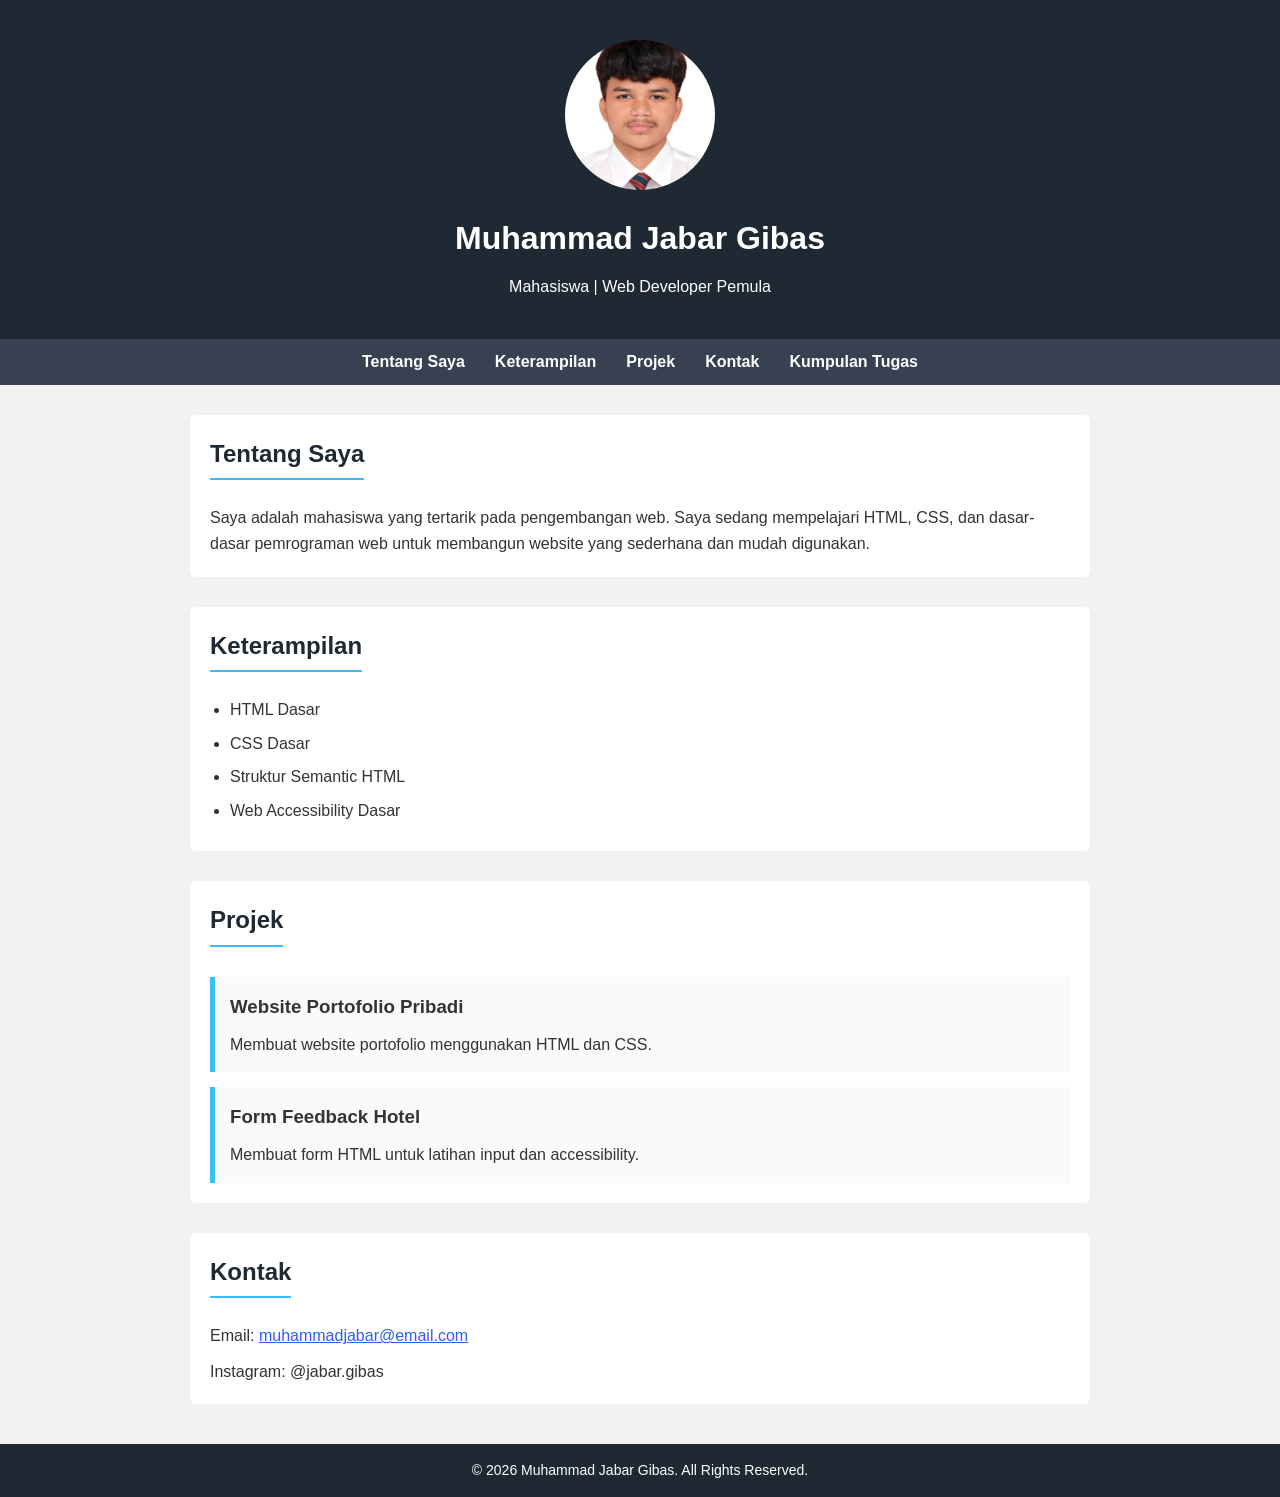
<file: index.html>
<!DOCTYPE html>
<html lang="id">
<head>
    <meta charset="UTF-8">
    <meta name="viewport" content="width=device-width, initial-scale=1.0">
    <title>Portofolio | Muhammad Jabar Gibas</title>
    <link rel="stylesheet" href="style.css">
</head>
<body>

    <!-- HEADER -->
    <header>
        <img class="profile" src="profile.jpeg" alt="Foto Profil">
        <h1>Muhammad Jabar Gibas</h1>
        <p>Mahasiswa | Web Developer Pemula</p>
    </header>

    <!-- NAVIGATION -->
    <nav>
        <ul>
            <li><a href="#tentang">Tentang Saya</a></li>
            <li><a href="#skill">Keterampilan</a></li>
            <li><a href="#projek">Projek</a></li>
            <li><a href="#kontak">Kontak</a></li>

            <li class="dropdown-parent">
                <a href="#">Kumpulan Tugas</a>
                
                <ul class="submenu">
                    <li><a href="tugas10/h10.html">Tugas 10</a></li>
                    <li><a href="tugas11/from.html">Tugas 11</a></li>
                    <li><a href="tugas12/navbar.html">Tugas 12</a></li>
                </ul>
        </ul>
    </nav>

    <!-- TENTANG -->
    <section id="tentang">
        <h2>Tentang Saya</h2>
        <p>
            Saya adalah mahasiswa yang tertarik pada pengembangan web.
            Saya sedang mempelajari HTML, CSS, dan dasar-dasar pemrograman web
            untuk membangun website yang sederhana dan mudah digunakan.
        </p>
    </section>

    <!-- SKILL -->
    <section id="skill">
        <h2>Keterampilan</h2>
        <ul>
            <li>HTML Dasar</li>
            <li>CSS Dasar</li>
            <li>Struktur Semantic HTML</li>
            <li>Web Accessibility Dasar</li>
        </ul>
    </section>

    <!-- PROJEK -->
    <section id="projek">
        <h2>Projek</h2>

        <article>
            <h3>Website Portofolio Pribadi</h3>
            <p>Membuat website portofolio menggunakan HTML dan CSS.</p>
        </article>

        <article>
            <h3>Form Feedback Hotel</h3>
            <p>Membuat form HTML untuk latihan input dan accessibility.</p>
        </article>
    </section>

    <!-- KONTAK -->
    <section id="kontak">
        <h2>Kontak</h2>
        <p>Email: <a href="mailto:muhammadjabar@email.com">muhammadjabar@email.com</a></p>
        <p>Instagram: @jabar.gibas</p>
    </section>

    <!-- FOOTER -->
    <footer>
        <p>&copy; 2026 Muhammad Jabar Gibas. All Rights Reserved.</p>
    </footer>

</body>
</html>
</file>
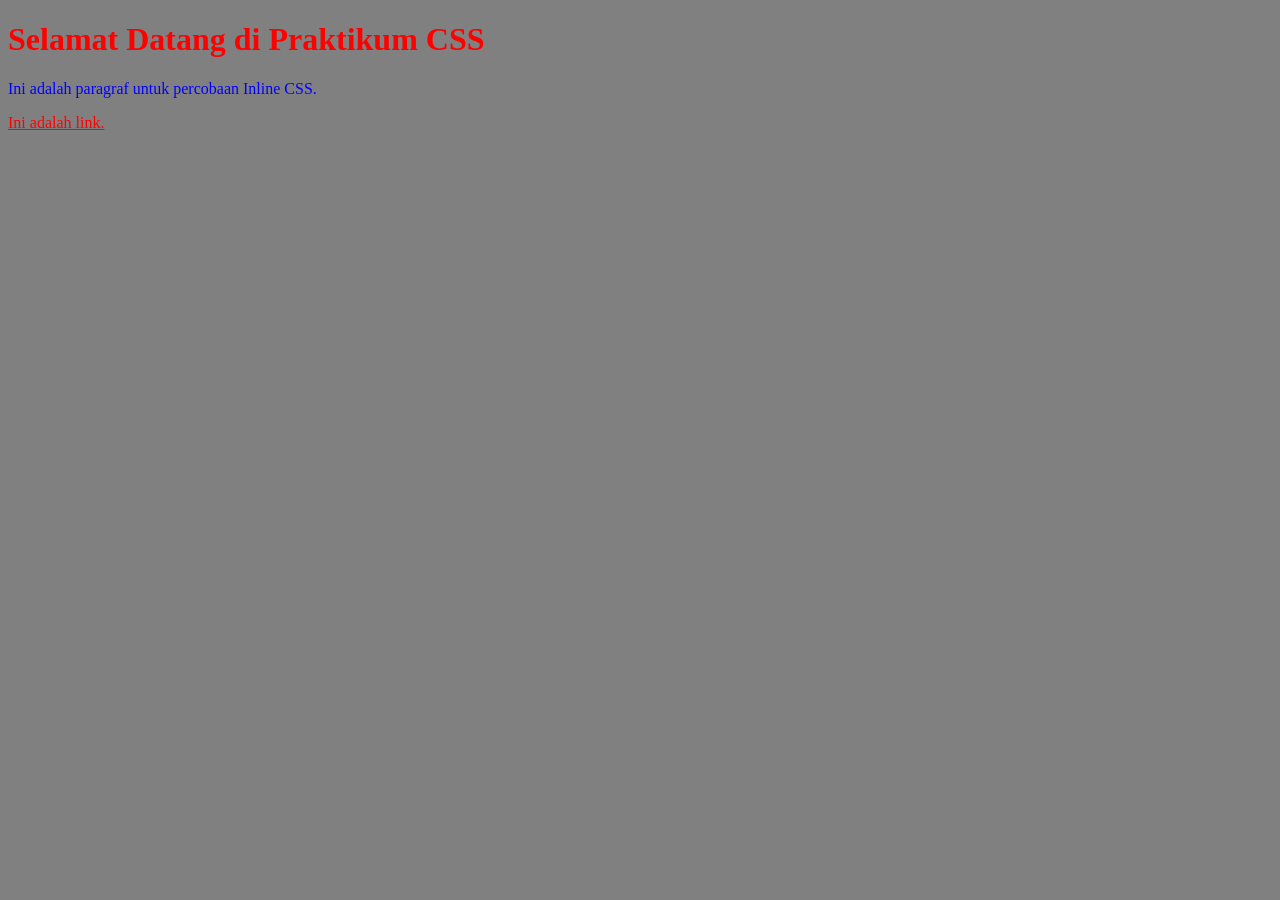
<file: tugas10/1.html>
<!DOCTYPE html>
<html lang="id">
<head>
    <style>
        body{background-color: gray;}
    </style>
    <style>
        a {color: purple;}
    </style>
    <style>
        a{
            color: red !important;
        }
    </style>
    <meta charset="UTF-8">
    <meta name="viewport" content="width=device-width, initial-scale=1.0">
    <title>Sesi 1: The Cascade</title>
    <link rel="stylesheet" href="1.css">
</head>
<body>
    <h1>Selamat Datang di Praktikum CSS</h1>
    <p style="color: blue;">Ini adalah paragraf untuk percobaan Inline CSS.</p>
    <a href="#">Ini adalah link.</a>
</body>
</html>
</file>
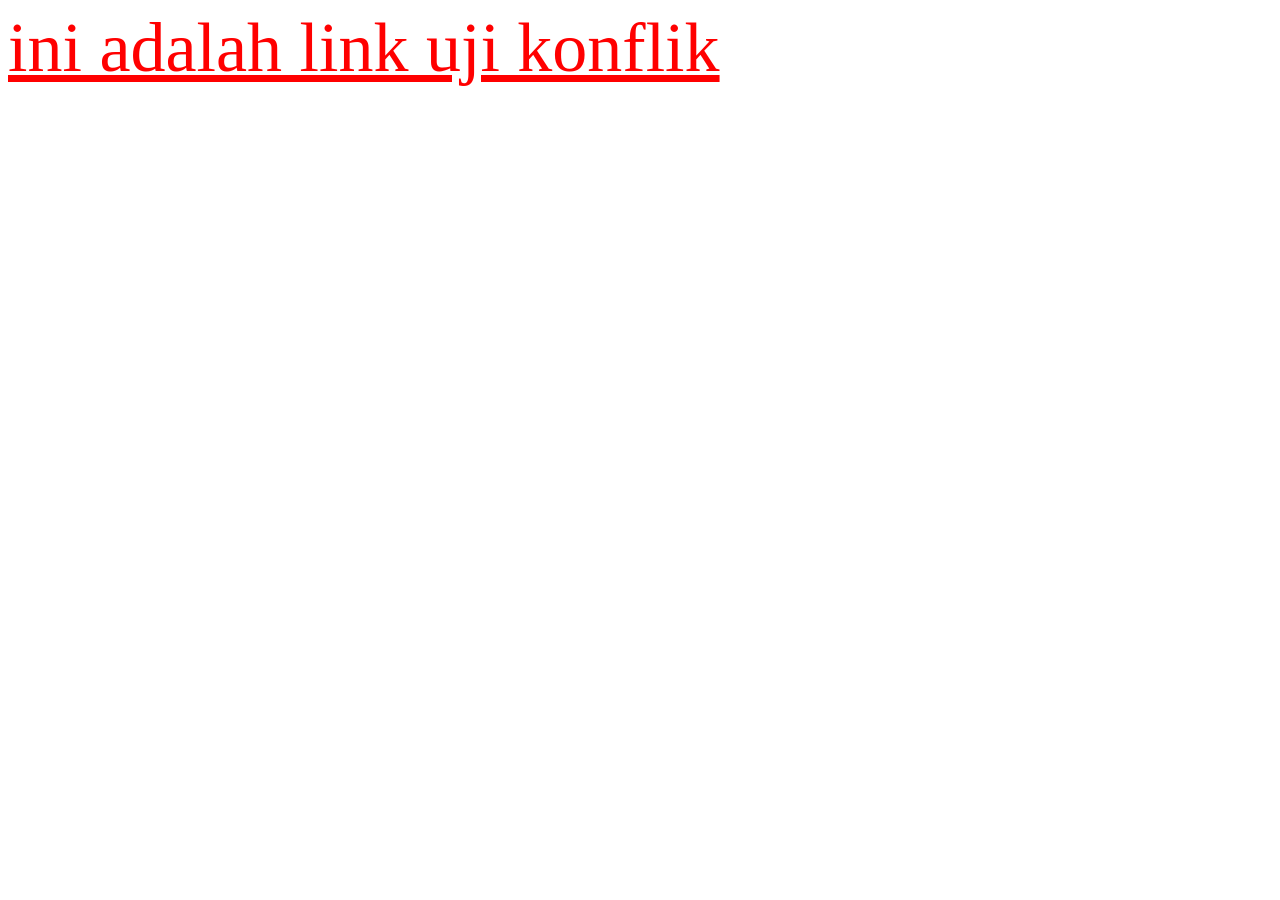
<file: tugas10/2.html>
<!DOCTYPE html>
<html lang="id">
<head>
    <meta charset="UTF-8">
    <meta name="viewport" content="width=device-width, initial-scale=1.0">
    <link rel="stylesheet" href="2.css">
   
</head>
<body>
    <a href="#">ini adalah link uji konflik</a>
</body>
</html>
</file>
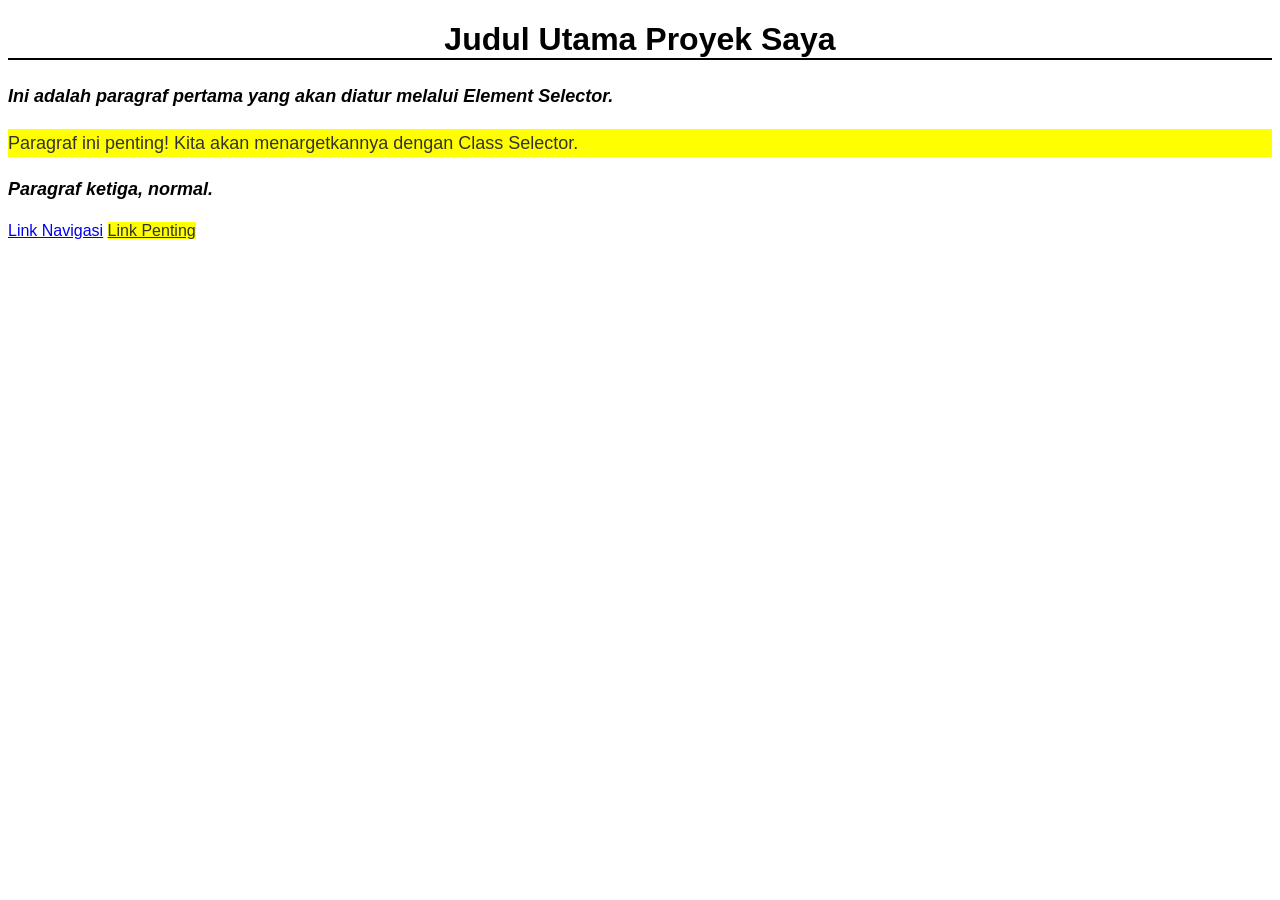
<file: tugas10/3.html>
<!DOCTYPE html>
<html lang="id">
<head>
    <meta charset="UTF-8">
    <title>Sesi 2: Selector dan Teks</title>
    <link rel="stylesheet" href="3.css">
</head>
<body>
    <h1 id="main-title">Judul Utama Proyek Saya</h1>
    <p>
        Ini adalah paragraf pertama yang akan diatur melalui Element Selector.
    </p>
    <p class="highlight">
        Paragraf ini penting! Kita akan menargetkannya dengan Class Selector.
    </p>
    <p>Paragraf ketiga, normal.</p>
    <a href="#">Link Navigasi</a>
    <a href="#" class="highlight">Link Penting</a>
    
 


</body>
</html>
</file>
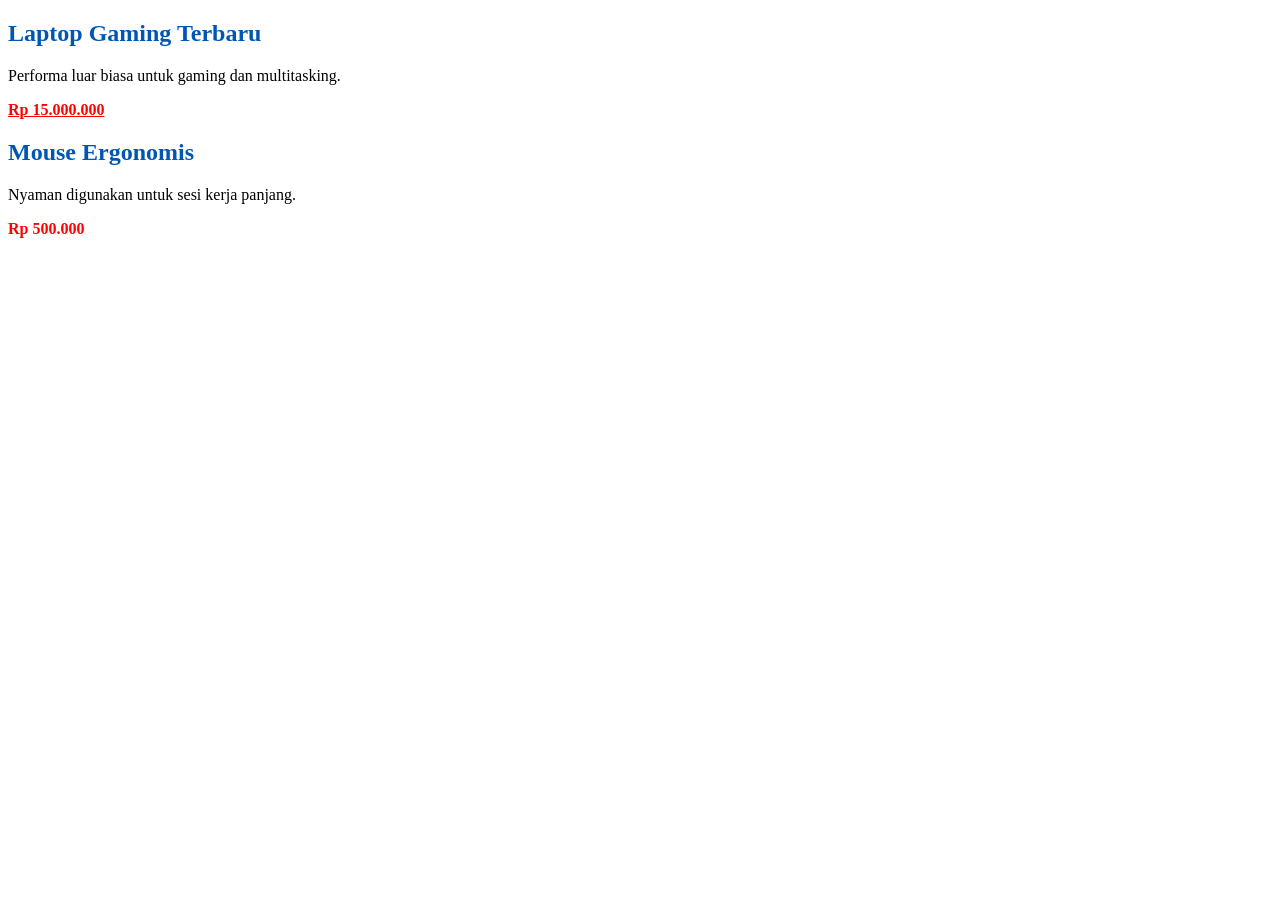
<file: tugas10/4.html>
<!DOCTYPE html>
<html lang="id">
<head>
    <meta charset="UTF-8">
    <title>Sesi 2: Selector dan Teks</title>
    <link rel="stylesheet" href="4.css">
</head>
<body>
    <div class="product-card">
    <h2>Laptop Gaming Terbaru</h2>
    <p>Performa luar biasa untuk gaming dan multitasking.</p>
    <p class="price" id="diskon">Rp 15.000.000</p>
    </div>

    <div class="product-card">
        <h2>Mouse Ergonomis</h2>
        <p>Nyaman digunakan untuk sesi kerja panjang.</p>
        <p class="price">Rp 500.000</p>
    </div>
    
</body>
</html>
</file>
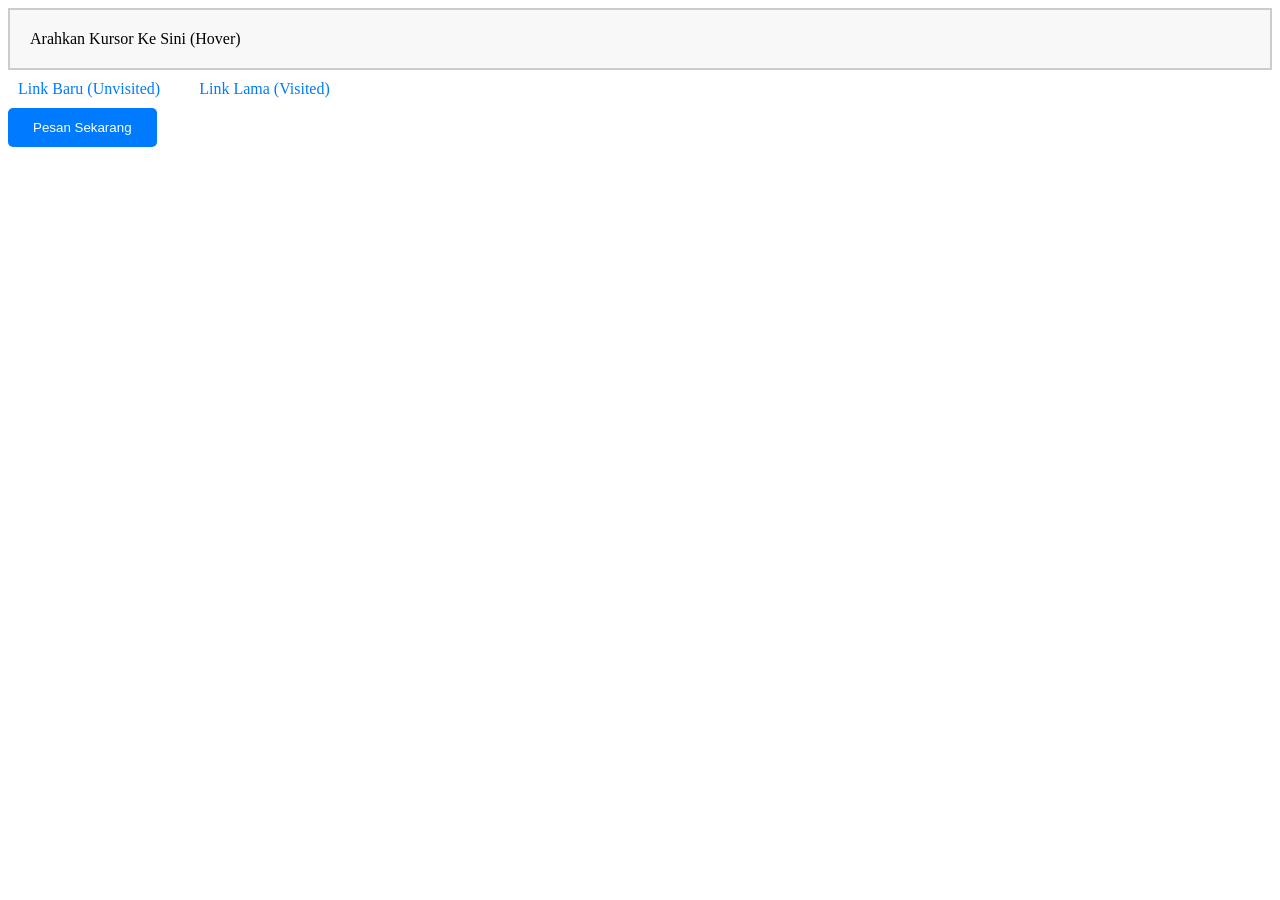
<file: tugas10/6.html>
<!DOCTYPE html>
<html lang="id">
<head>
    <meta charset="UTF-8">
    <title>Sesi 2: Selector dan Teks</title>
    <link rel="stylesheet" href="6.css">
</head>
<body>
    <div class="interaktif-box">Arahkan Kursor Ke Sini (Hover)</div>
    <div class="link-container">
        <a href="https://example.com/new" class="nav-link">Link Baru (Unvisited)</a>
        <a href="#" class="nav-link">Link Lama (Visited)</a>
    </div>
    <button class="cta-button">Pesan Sekarang</button>
</body>
</html>
</file>
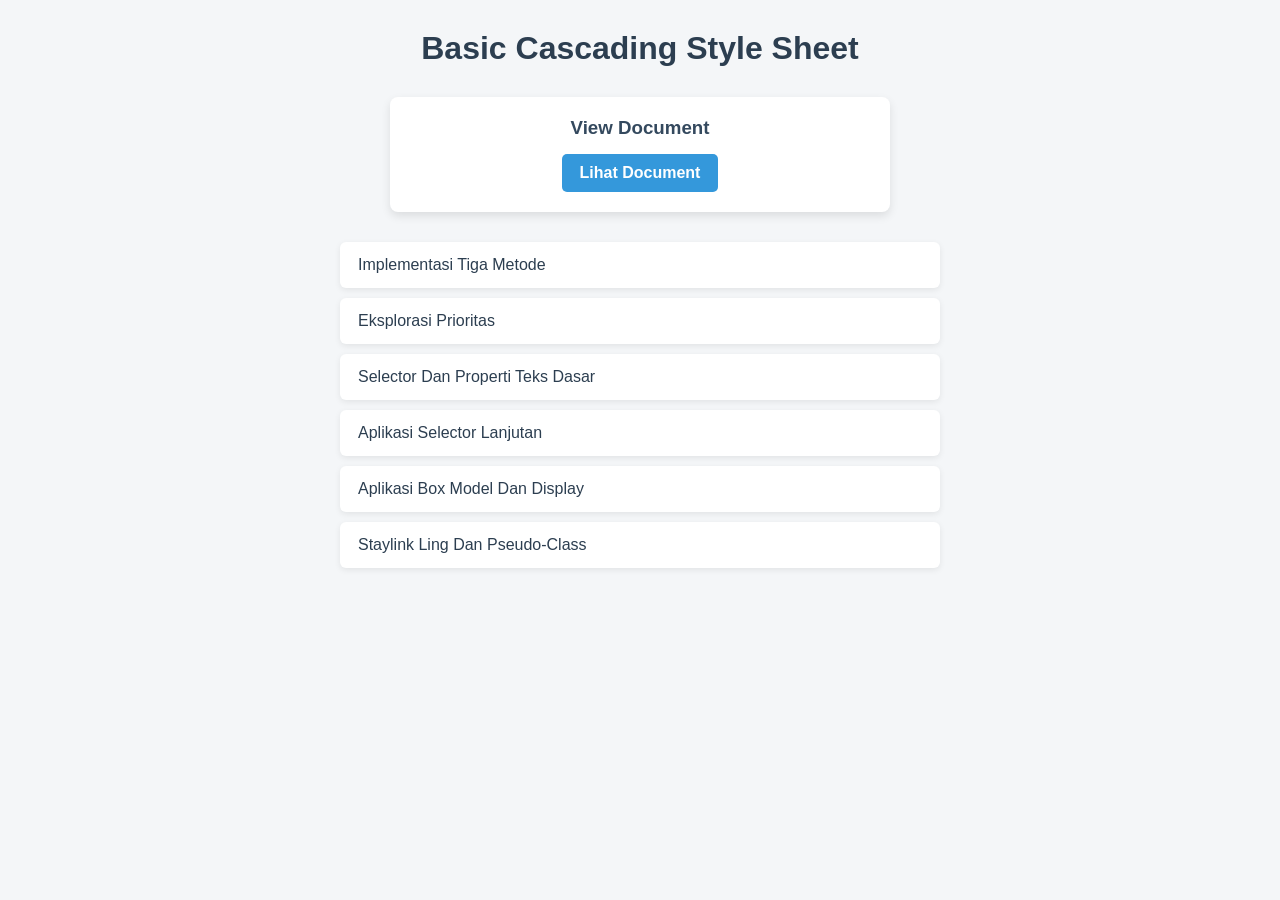
<file: tugas10/h10.html>
<!DOCTYPE html>
<html lang="en">
<head>
    <meta charset="UTF-8">
    <title>Document</title>
    <link rel="stylesheet" href="h10.css">
</head>
<body>  
    <h1>Basic Cascading Style Sheet</h1>
    <div class="Document">
        <h3>View Document</h3>
        <a class="btn" href="https://docs.google.com/document/d/1UdYGQ6SjxIRMGRVtNW9xFZQkj-COO2Va/edit?usp=sharing&ouid=115203220441589571480&rtpof=true&sd=true">Lihat Document</a>
    </div>
    <div class="list">
        <ul>
            <li>
                <a href="1.html">Implementasi Tiga Metode</a>
            </li>
            <li>
                <a href="2.html">Eksplorasi Prioritas</a>
            </li>
            <li>
                <a href="3.html">Selector Dan Properti Teks Dasar</a>
            </li>
            <li>
                <a href="4.html">Aplikasi Selector Lanjutan</a>
            </li>
            <li>
                <a href="5.html">Aplikasi Box Model Dan Display</a>
            </li>
            <li>
                <a href="6.html">Staylink Ling Dan Pseudo-Class</a>
            </li>
        </ul>
    </div>
</body>
</html>
</file>
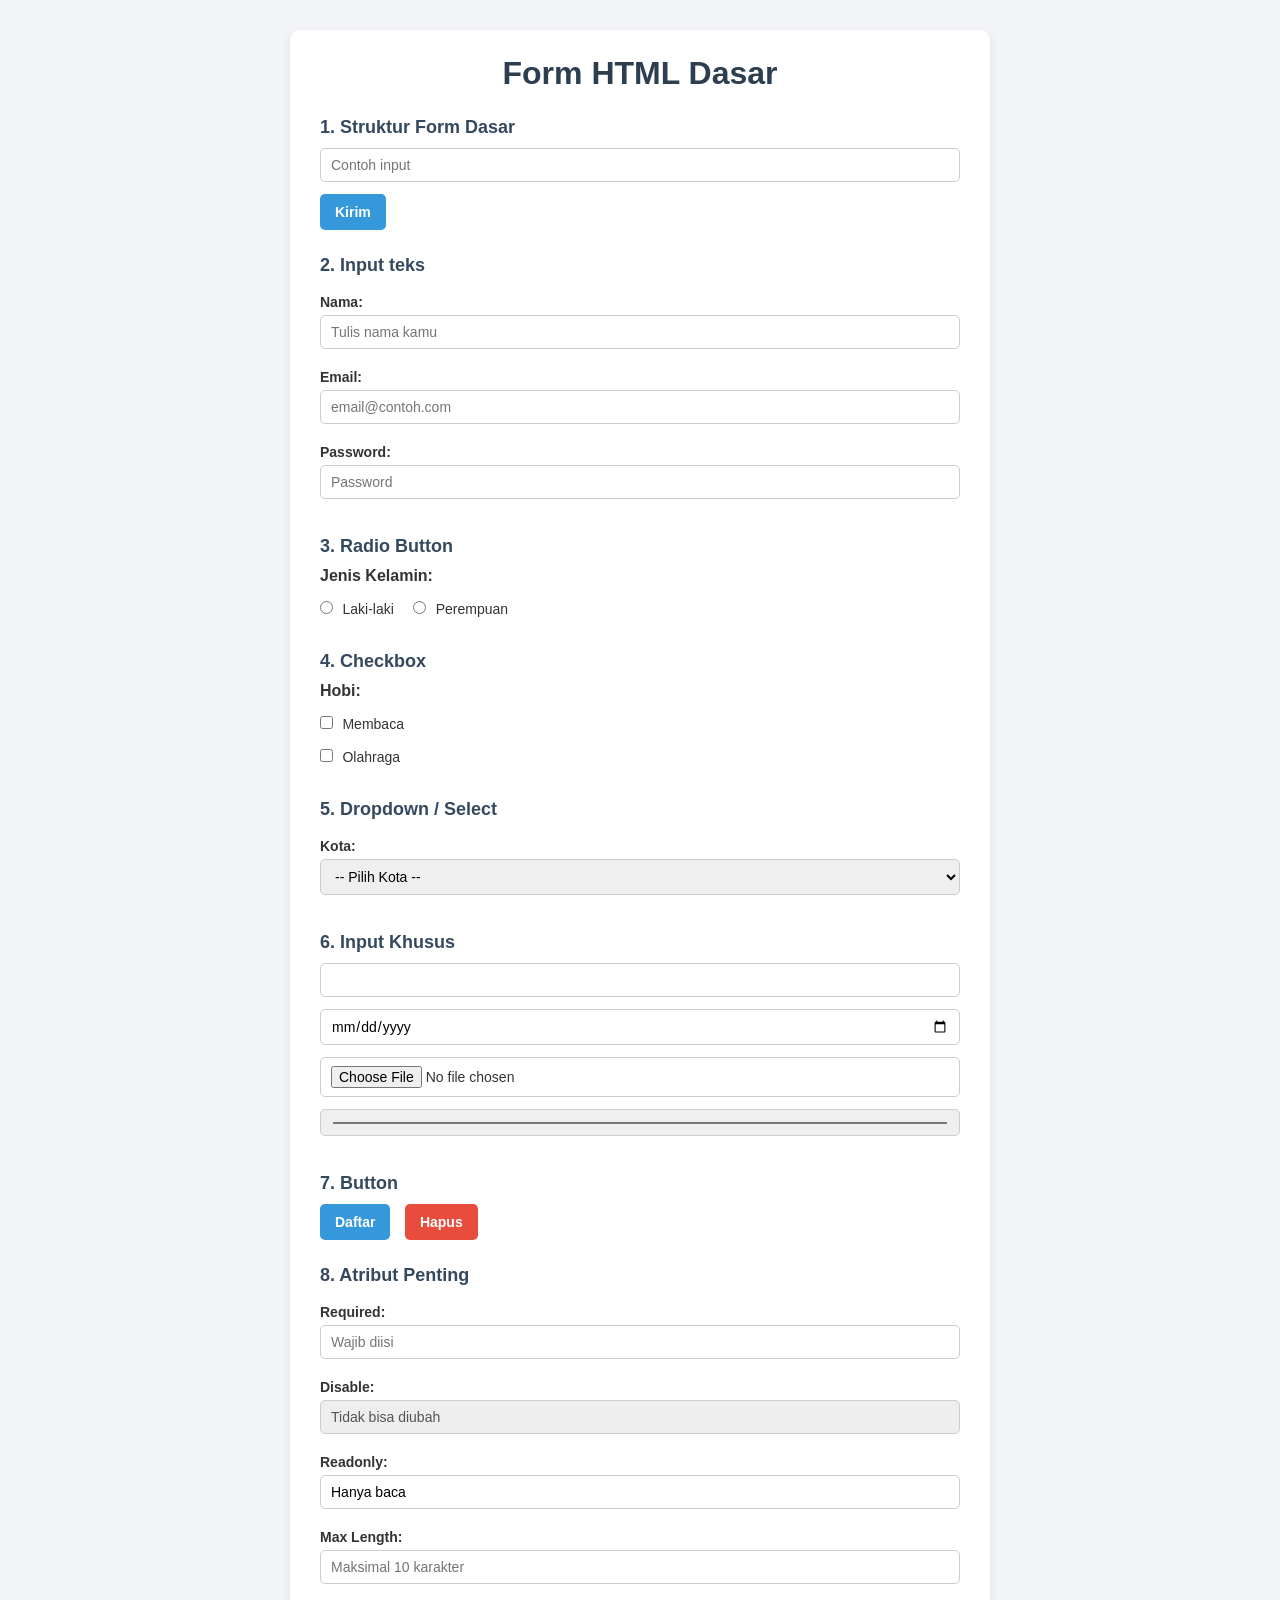
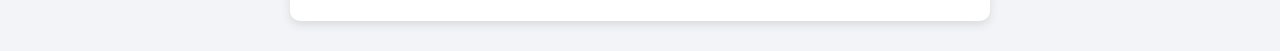
<file: tugas11/from.html>
<!DOCTYPE html>
<html lang="id">
<head>
    <meta charset="UTF-8">
    <meta name="viewport" content="width=device-width, initial-scale=1.0">
    <title>Form HTML Dasar</title>
    <link rel="stylesheet" href="from.css">
</head>
<body>
  <div class="container">
  <h1>Form HTML Dasar</h1>
    <!-- Struktur Form Dasar -->
    <h2>1. Struktur Form Dasar</h2>
    <form>
      <input type="text" placeholder="Contoh input">
      <button type="submit">Kirim</button>
    </form>
    <!-- Input Teks -->
    <h2>2. Input teks</h2>
    <label for="nama">Nama:</label>
    <input type="text" id="nama" placeholder="Tulis nama kamu">
    <br>
    <label for="email">Email:</label>
    <input type="email" id="email" placeholder="email@contoh.com">
    <br>
    <label for="password">Password:</label>
    <input type="password" id="password" placeholder="Password">
    <br>
    <!-- RADIO BUTTON = (Pilih SATU) -->
    <h2>3. Radio Button</h2>
    <p>Jenis Kelamin:</p>
    <input type="radio" id="pria" name="gender" value="laki-laki">
    <label for="pria">Laki-laki</label>
    <input type="radio" id="wanita" name="gender" value="perempuan">
    <label for="wanita">Perempuan</label>
    <!-- CHECKBOX = Pilih BANYAK (□) -->
    <h2>4. Checkbox</h2>
    <p>Hobi:</p>
    <input type="checkbox" id="baca" name="hobi" value="membaca">
    <label for="baca">Membaca</label>
    <br>
    <input type="checkbox" id="olahraga" name="hobi" value="olahraga">
    <label for="olahraga">Olahraga</label>
    <!-- DROPDOWN / SELECT -->
    <h2>5. Dropdown / Select</h2>
    <label for="kota">Kota:</label>
    <select id="kota" name="kota">
      <option value="">-- Pilih Kota --</option>
      <option value="jakarta">Jakarta</option>
      <option value="bandung">Bandung</option>
      <option value="surabaya">Surabaya</option>
      <option value="tasikmalaya">Tasikmalaya</option>
    </select>
    <!-- Input Khusus -->
    <h2>6. Input Khusus</h2>
    <input type="number" min="1" max="100" step="1">
    <br>
    <input type="date">
    <br>
    <input type="file" accept=".jpg,.png,.pdf">
    <br>
    <input type="color" value="#3498db">
    <!-- Button -->
    <h2>7. Button</h2>
    <button type="submit">Daftar</button>
    <button type="reset">Hapus</button>
    <!-- Atribut Penting -->
    <h2>8. Atribut Penting</h2>
    <label for="required">Required:</label>
    <input type="text" required placeholder="Wajib diisi">
    <br>
    <label for="disable">Disable:</label>
    <input type="text" disabled value="Tidak bisa diubah">
    <br>
    <label for="readonly">Readonly:</label>
    <input type="text" readonly value="Hanya baca">
    <br>
    <label for="maxlength">Max Length:</label>
    <input type="text" maxlength placeholder="Maksimal 10 karakter">
    </div>
</body>
</html>
</file>
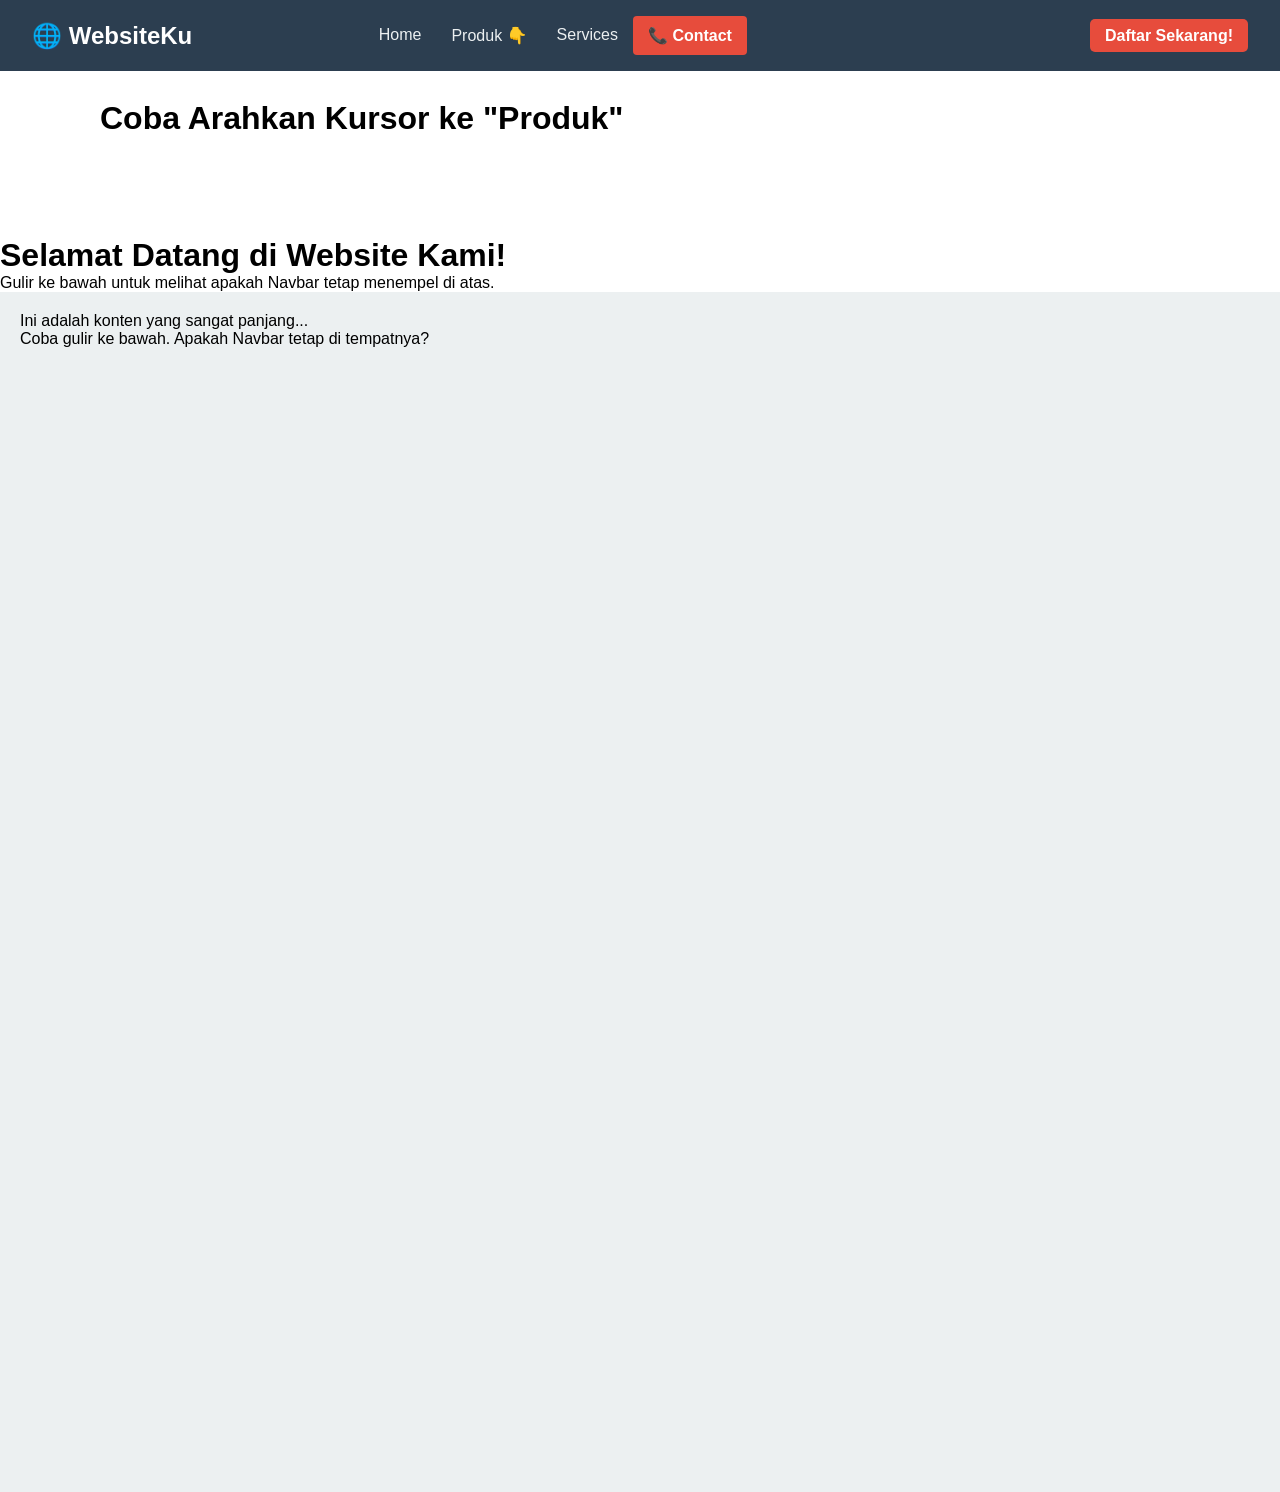
<file: tugas12/navbar.html>
<!DOCTYPE html>
<html lang="id">
<head>
    <meta charset="UTF-8">
    <meta name="viewport" content="width=device-width, initial-scale=1.0">
    <title>Dropdown Navbar Basic</title>
    
    <link rel="stylesheet" href="12.css"> 
</head>
<body>

    <nav class="navbar">
        <div class="logo">
            <a href="#">🌐 WebsiteKu</a>
        </div>
        
        <ul class="main-menu">
            <li><a href="home.html">Home</a></li>
            
            <li class="dropdown-parent">
                <a href="#">Produk 👇</a>
                
                <ul class="submenu">
                    <li><a href="#">Kategori A</a></li>
                    <li><a href="#">Kategori B</a></li>
                    <li><a href="#">Kategori C</a></li>
                </ul>
            </li>
            
            <li><a href="service.html">Services</a></li>
            <li class="dropdown-parent"><a href="#" class="nav-link active">📞 Contact</a></li>
        </ul>
        <ul class="main-menu">
        </ul>
    
    <div class="nav-cta">
        <a href="#daftar" class="cta-button">
            Daftar Sekarang!
        </a>
    </div>

</nav>

    </nav>
    
    <div style="padding: 100px;">
        <h1>Coba Arahkan Kursor ke "Produk"</h1>
    </div>
</nav>
    
    <main>
        <h1>Selamat Datang di Website Kami!</h1>
        <p>Gulir ke bawah untuk melihat apakah Navbar tetap menempel di atas.</p>
        
        <div style="height: 1200px; background-color: #ecf0f1; padding: 20px;">
            <p>Ini adalah konten yang sangat panjang...</p>
            <p>Coba gulir ke bawah. Apakah Navbar tetap di tempatnya?</p>
        </div>
    </main>

</body>
</html>
</file>
<file: style.css>
/* RESET DASAR */
* {
    margin: 0;
    padding: 0;
    box-sizing: border-box;
    font-family: Arial, Helvetica, sans-serif;
}

/* BODY */
body {
    background-color: #f2f2f2;
    color: #333;
    line-height: 1.6;
}

/* HEADER */
header {
    background-color: #1f2933;
    color: #ffffff;
    text-align: center;
    padding: 40px 20px;
}

header .profile {
    width: 150px;
    height: 150px;
    border-radius: 50%;
    object-fit: cover;
    margin-bottom: 15px;
}

header h1 {
    font-size: 32px;
}

header p {
    font-size: 16px;
    margin-top: 10px;
}

/* NAVIGATION */
nav {
    background-color: #374151;
}

nav ul {
    list-style: none;
    display: flex;
    justify-content: center;
    padding: 10px 0;
}

nav ul li {
    margin: 0 15px;
}

nav ul li a {
    color: #ffffff;
    text-decoration: none;
    font-weight: bold;
}

nav ul li a:hover {
    color: #38bdf8;
}

.dropdown-parent {
    list-style: none;
    /* Kunci Positioning 1: Membuat LI ini menjadi jangkar untuk sub-menu. */
    position: relative; 
}

/* 2. SUBMENU (Yang akan disembunyikan) */
.submenu {
    list-style: none;
    /* Kunci Positioning 2: Membuat sub-menu 'melayang' di atas konten lain. */
    position: absolute; 
    /* Tempatkan tepat 100% dari tinggi parent (di bawahnya) */
    top: 100%; 
    left: 0;
    min-width: 125px;
    background-color: #34495e;
    
    /* Kunci Display 1: Default-nya sembunyikan! */
    display: none; 
    z-index: 10; 
}

/* 3. AKSI HOVER */
.dropdown-parent:hover .submenu {
    /* Kunci Display 2: Tampilkan sub-menu hanya ketika kursor di atas parent. */
    display: block; 
}

/* Styling Sub-menu Links */
.submenu li a {
    color: white;
    padding: 10px 15px;
    border-top: 1px solid #4d657a;
}
.submenu li a:hover {
    background-color: #5d81a5;
}

/* SECTION */
section {
    max-width: 900px;
    margin: 30px auto;
    padding: 20px;
    background-color: #ffffff;
    border-radius: 6px;
}

section h2 {
    margin-bottom: 15px;
    color: #1f2933;
    border-bottom: 2px solid #38bdf8;
    display: inline-block;
    padding-bottom: 5px;
}

/* PARAGRAF */
section p {
    margin-top: 10px;
}

/* SKILL LIST */
#skill ul {
    margin-top: 10px;
    padding-left: 20px;
}

#skill ul li {
    margin-bottom: 8px;
}

/* PROJECT */
article {
    margin-top: 15px;
    padding: 15px;
    background-color: #f9fafb;
    border-left: 5px solid #38bdf8;
}

article h3 {
    margin-bottom: 5px;
}

/* LINK */
a {
    color: #2563eb;
}

a:hover {
    text-decoration: underline;
}

/* FOOTER */
footer {
    background-color: #1f2933;
    color: #ffffff;
    text-align: center;
    padding: 15px;
    margin-top: 40px;
    font-size: 14px;
}
</file>
<file: tugas10/1.css>
h1 {
    color: #ff0000;
}
a{
    color: green;
}
</file>
<file: tugas10/2.css>
a {
            color: purple;
            color: red !important;
           font-size: 70px;
        }
</file>
<file: tugas10/3.css>
p{
    font-size: 18px;line-height: 1.6;
}
.highlight {
    background-color: yellow; color: #333;
}
#main-title {
    border-bottom: 2px solid #000;
}
body{
    font-family: arial, sans-serif;
}
h1{
    text-align: center;
}
p:not(.highlight){
    font-weight: bold; font-style: italic;
}
</file>
<file: tugas10/4.css>
h1{
    text-align: center;
}

a{
    text-decoration: none;
}
h2{
    color: #0056b3;
}
.price{ color: red; font-weight: bold; } 
#diskon { text-decoration: underline; }
</file>
<file: tugas10/6.css>
.nav-link { text-decoration: none; padding: 10px; margin-right: 15px; display: inline-block; 
}
.nav-link:link { color: #007bff; 
}
.nav-link:visited { color: purple; 
}
.nav-link:hover { background-color: yellow; color: black; 
}
.nav-link:active { color: #dc3545; 
}
 .interaktif-box { padding: 20px; border: 2px solid #ccc; background-color: #f8f8f8; cursor: pointer; transition: 0.3s; /* Efek transisi halus */ 
}
.interaktif-box:hover { border-color: green; box-shadow: 0 4px 8px rgba(0, 0, 0, 0.1); 
}
.cta-button { background-color: #007bff; color: white; padding: 12px 25px; border: none; border-radius: 5px; cursor: pointer; 
}
 .cta-button:hover { background-color: #0056b3; 
}
 .cta-button:active { background-color: #003c80; transform: translateY(2px); 
}
</file>
<file: tugas10/h10.css>
/* Reset dasar */
* {
    margin: 0;
    padding: 0;
    box-sizing: border-box;
    font-family: Arial, Helvetica, sans-serif;
}

/* Body */
body {
    background-color: #f4f6f8;
    color: #333;
    padding: 30px;
}

/* Judul utama */
h1 {
    text-align: center;
    margin-bottom: 30px;
    color: #2c3e50;
}

/* Box document */
.Document {
    background-color: #ffffff;
    padding: 20px;
    margin: 0 auto 30px;
    max-width: 500px;
    text-align: center;
    border-radius: 8px;
    box-shadow: 0 4px 10px rgba(0, 0, 0, 0.1);
}

.Document h3 {
    margin-bottom: 15px;
    color: #34495e;
}

/* Tombol link */
.btn {
    display: inline-block;
    text-decoration: none;
    background-color: #3498db;
    color: white;
    padding: 10px 18px;
    border-radius: 5px;
    font-weight: bold;
    transition: 0.3s;
}

.btn:hover {
    background-color: #2980b9;
}

/* List menu */
.list {
    max-width: 600px;
    margin: auto;
}

.list ul {
    list-style: none;
}

.list li {
    background-color: white;
    margin-bottom: 10px;
    border-radius: 6px;
    overflow: hidden;
    box-shadow: 0 2px 6px rgba(0, 0, 0, 0.08);
}

/* Link menu */
.list a {
    display: block;
    padding: 14px 18px;
    text-decoration: none;
    color: #2c3e50;
    transition: 0.3s;
}

.list a:hover {
    background-color: #3498db;
    color: white;
}
</file>
<file: tugas11/from.css>
/* Reset dasar */
* {
  margin: 0;
  padding: 0;
  box-sizing: border-box;
  font-family: Arial, Helvetica, sans-serif;
}

/* Background */
body {
  background-color: #f2f4f7;
  padding: 30px;
  color: #333;
}

/* Container utama */
.container {
  max-width: 700px;
  margin: auto;
  background-color: #ffffff;
  padding: 25px 30px;
  border-radius: 10px;
  box-shadow: 0 4px 10px rgba(0, 0, 0, 0.1);
}

/* Judul */
h1 {
  text-align: center;
  margin-bottom: 25px;
  color: #2c3e50;
}

h2 {
  margin-top: 25px;
  margin-bottom: 10px;
  font-size: 18px;
  color: #34495e;
}

/* Paragraf */
p {
  margin-bottom: 8px;
  font-weight: 600;
}

/* Label */
label {
  display: inline-block;
  margin-top: 8px;
  margin-bottom: 5px;
  font-size: 14px;
  font-weight: 600;
}

/* Input, select */
input,
select {
  width: 100%;
  padding: 8px 10px;
  margin-bottom: 12px;
  border-radius: 5px;
  border: 1px solid #ccc;
  font-size: 14px;
}

/* Radio & Checkbox */
input[type="radio"],
input[type="checkbox"] {
  width: auto;
  margin-right: 5px;
}

input[type="radio"] + label,
input[type="checkbox"] + label {
  margin-right: 15px;
  font-weight: normal;
}

/* Focus */
input:focus,
select:focus {
  outline: none;
  border-color: #3498db;
  box-shadow: 0 0 4px rgba(52, 152, 219, 0.5);
}

/* Button */
button {
  padding: 10px 15px;
  border: none;
  border-radius: 5px;
  font-size: 14px;
  font-weight: bold;
  cursor: pointer;
  margin-right: 10px;
}

/* Submit */
button[type="submit"] {
  background-color: #3498db;
  color: #fff;
}

button[type="submit"]:hover {
  background-color: #2980b9;
}

/* Reset */
button[type="reset"] {
  background-color: #e74c3c;
  color: #fff;
}

button[type="reset"]:hover {
  background-color: #c0392b;
}

/* Disabled */
input:disabled {
  background-color: #eeeeee;
  cursor: not-allow
}
</file>
<file: tugas12/12.css>
/* --- RESET DASAR --- */
* {
    margin: 0;
    padding: 0;
    box-sizing: border-box; 
    font-family: Arial, sans-serif;
}
a {
    text-decoration: none;
}

/* A. NAVBAR LAYOUT */
.navbar {
    /* Kunci Flexbox: Menjadikan item sejajar horizontal */
    display: flex; 
    justify-content: space-between; 
    align-items: center;
    background-color: #2c3e50;
    padding: 1rem 2rem;
    color: white;
        /* == ATURAN FIXED BARU == */
    position: fixed;   /* Kunci 1: Membuat posisi tetap pada viewport */
    top: 0;            /* Kunci 2: Menempel di bagian atas viewport */
    left: 0;
    width: 100%;       /* Kunci 3: Mengisi seluruh lebar viewport */
    z-index: 100;      /* Pastikan Navbar selalu di atas semua elemen lain */
    /* ======================= */
}

/* Tambahkan di style.css */
.logo-img {
    height: 40px; /* Atur tinggi gambar logo */
    width: auto;
}
.logo a {
    /* Hapus warna teks dan font size lama jika tidak diperlukan lagi */
    color: transparent; 
    font-size: 0; 
}

.logo a {
    color: white;
    font-size: 1.5rem;
    font-weight: bold;
}

/* B. MENU UTAMA */
.main-menu {
    /* Kunci Flexbox: Membuat LI menu utama sejajar */
    display: flex; 
    list-style: none; /* Hilangkan bullet */
}
.main-menu a {
    display: block; 
    padding: 10px 15px;
    color: #ecf0f1;
}
.main-menu a:hover {
    background-color: #3498db;
}

/* --- C. KUNCI DROPDOWN --- */

/* 1. DROPDOWN PARENT */
.dropdown-parent {
    list-style: none;
    /* Kunci Positioning 1: Membuat LI ini menjadi jangkar untuk sub-menu. */
    position: relative; 
}

/* 2. SUBMENU (Yang akan disembunyikan) */
.submenu {
    list-style: none;
    /* Kunci Positioning 2: Membuat sub-menu 'melayang' di atas konten lain. */
    position: absolute; 
    /* Tempatkan tepat 100% dari tinggi parent (di bawahnya) */
    top: 100%; 
    left: 0;
    min-width: 150px;
    background-color: #34495e;
    
    /* Kunci Display 1: Default-nya sembunyikan! */
    display: none; 
    z-index: 10; 
}

/* 3. AKSI HOVER */
.dropdown-parent:hover .submenu {
    /* Kunci Display 2: Tampilkan sub-menu hanya ketika kursor di atas parent. */
    display: block; 
}

/* Styling Sub-menu Links */
.submenu li a {
    color: white;
    padding: 10px 15px;
    border-top: 1px solid #4d657a;
}
.submenu li a:hover {
    background-color: #5d81a5;
}


/* --- Styling CTA Button --- */
.cta-button {
    /* Gaya Visual */
    background-color: #e74c3c; /* Warna Merah Kontras */
    color: white;
    font-weight: bold;
    
    /* Ukuran dan Bentuk */
    padding: 8px 15px; /* Jarak di dalam tombol */
    border-radius: 5px; /* Sudut membulat */
    
    /* Efek Hover */
    transition: background-color 0.3s ease;
}

.cta-button:hover {
    background-color: #c0392b; /* Warna sedikit lebih gelap saat di-hover */
}

/* Memastikan tombol tidak memiliki style link bawaan */
.nav-cta a {
    text-decoration: none; 
}

/* Tambahkan di style.css */
.main-menu a.active {
    /* Gaya visual untuk menunjukkan link ini adalah halaman yang sedang dilihat */
    background-color: #e74c3c; /* Contoh: Warna Merah */
    color: white;
    font-weight: bold;
    border-radius: 4px;
}
</file>
